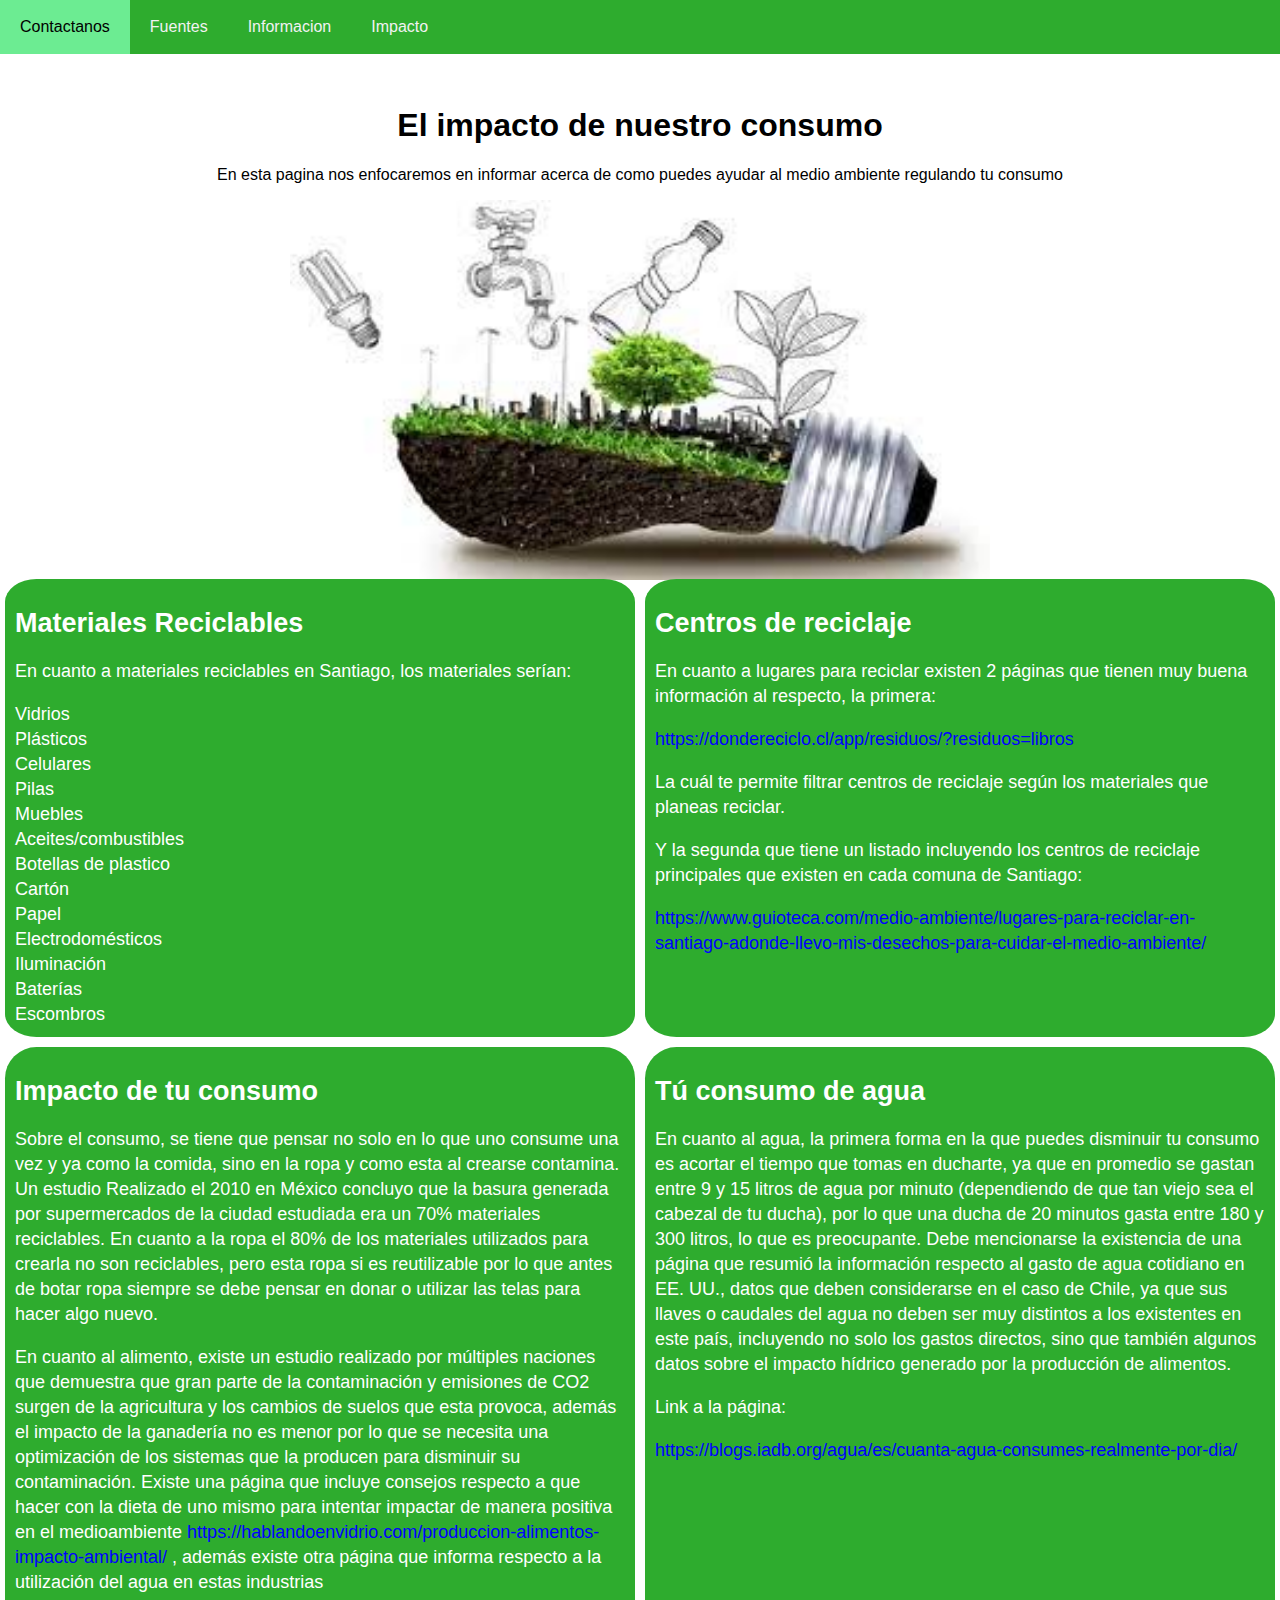
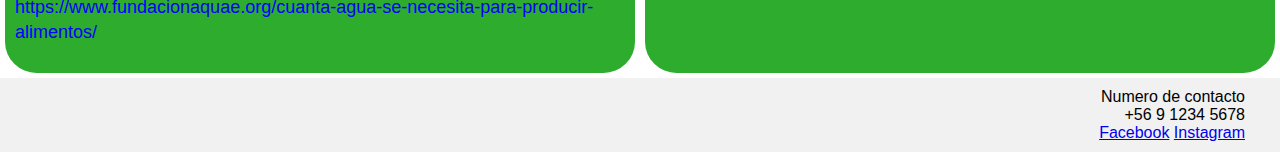
<file: index.html>
<!DOCTYPE html>
<html lang="en">
<head>
    <meta charset="UTF-8">
    <meta name="viewport" content="width=device-width, initial-scale=1.0">
    <link rel="stylesheet" href="pagina.css">
    <title>Proyecto Inicial</title>
</head>
<body>
    <div class="topnav">
        <a href="Paginapresentacion.html">Contactanos</a>
        <a href="#">Fuentes</a>
        <a href="#">Informacion</a>
        <a href="#">Impacto</a>
    </div>

    <div class="content">
        <h1> El impacto de nuestro consumo</h1>
        <p>En esta pagina nos enfocaremos en informar acerca de como puedes ayudar al
            medio ambiente regulando tu consumo
        </p>
        <img class ="foto" src="/img/descargar.jpg" alt="foto">
    </div>
    <div class = "fila">
        <div class="columna" style="background-color: rgb(46, 172, 46);"><h2 style="color: white;">Materiales Reciclables</h2>
            <p class="parrafo" style ="color: white;">En cuanto a materiales reciclables en Santiago, los materiales serían:</p>
        <li style ="color: white;">Vidrios</li> 
        <li style ="color: white;">Plásticos</li>
        <li style ="color: white;">Celulares</li>
        <li style ="color: white;">Pilas</li>
        <li style ="color: white;">Muebles</li>
        <li style ="color: white;">Aceites/combustibles</li>
        <li style ="color: white;">Botellas de plastico</li>
        <li style ="color: white;">Cartón</li>
        <li style ="color: white;">Papel</li>
        <li style ="color: white;">Electrodomésticos </li>
        <li style ="color: white;">Iluminación</li>
        <li style ="color: white;">Baterías</li>
        <li style ="color: white;">Escombros</li></div>
        <div class="columna" style="background-color: rgb(46, 172, 46);"><h2 style ="color: white;">Centros de reciclaje</h2>
        <p style ="color: white;">En cuanto a lugares para reciclar existen 2 páginas que tienen muy buena información al respecto, la primera:</p>
        <a class = "link" href="https://dondereciclo.cl/app/residuos/?residuos=libros" >https://dondereciclo.cl/app/residuos/?residuos=libros</a>
        <p style ="color: white;">La cuál te permite filtrar centros de reciclaje según los materiales que planeas reciclar.</p>
        <p style ="color: white;">Y la segunda que tiene un listado incluyendo los centros de reciclaje principales que existen en cada comuna de Santiago:</p>
        <a class="link" href="https://www.guioteca.com/medio-ambiente/lugares-para-reciclar-en-santiago-adonde-llevo-mis-desechos-para-cuidar-el-medio-ambiente/">
        https://www.guioteca.com/medio-ambiente/lugares-para-reciclar-en-santiago-adonde-llevo-mis-desechos-para-cuidar-el-medio-ambiente/</a></div>
    </div>
    <div class="fila">
        <div class="columna" style="background-color: rgb(46, 172, 46);"><h2 style ="color: white;">Impacto de tu consumo</h2>
            <p style ="color: white;">Sobre el consumo, se tiene que pensar no solo en lo que uno consume una vez y ya como la comida, sino en la ropa y como esta al crearse contamina. Un estudio Realizado el 2010 en México concluyo que la basura generada
               por supermercados de la ciudad estudiada era un 70% materiales reciclables. En cuanto a la ropa el 80% de los materiales utilizados para crearla no son reciclables, pero esta ropa si es reutilizable por lo que antes
               de botar ropa siempre se debe pensar en donar o utilizar las telas para hacer algo nuevo.</p>
            <p style ="color: white;">En cuanto al alimento, existe un estudio realizado por múltiples naciones que demuestra que gran parte de la contaminación y emisiones de CO2 surgen de la agricultura y los cambios de suelos que esta provoca, además
               el impacto de la ganadería no es menor por lo que se necesita una optimización de los sistemas que la producen para disminuir su contaminación. Existe una página que incluye consejos respecto a que hacer con la dieta
               de uno mismo para intentar impactar de manera positiva en el medioambiente <a class = "link" href="https://hablandoenvidrio.com/produccion-alimentos-impacto-ambiental/">https://hablandoenvidrio.com/produccion-alimentos-impacto-ambiental/</a>
               , además existe otra página que informa respecto a la utilización del agua en estas industrias 
               <a class = "link" href="https://www.fundacionaquae.org/cuanta-agua-se-necesita-para-producir-alimentos/">https://www.fundacionaquae.org/cuanta-agua-se-necesita-para-producir-alimentos/</a></p></div>
        <div class="columna" style="background-color: rgb(46, 172, 46);"><h2 style="color: white;">Tú consumo de agua </h2>
            <p style="color: white;"> En cuanto al agua, la primera forma en la que puedes disminuir tu consumo es acortar el tiempo que tomas en ducharte, ya que en promedio se gastan entre 9 y 15 litros de agua por minuto (dependiendo de que tan viejo
            sea el cabezal de tu ducha), por lo que una ducha de 20 minutos gasta entre 180 y 300 litros, lo que es preocupante. Debe mencionarse la existencia de una página que resumió la información respecto al gasto de agua cotidiano en EE. UU., datos
            que deben considerarse en el caso de Chile, ya que sus llaves o caudales del agua no deben ser muy distintos a los existentes en este país, incluyendo no solo los gastos directos, sino que también algunos datos sobre el impacto hídrico generado por la producción de alimentos. </p>
            <p style="color: white;">Link a la página:</p> <a class= "link" href="https://blogs.iadb.org/agua/es/cuanta-agua-consumes-realmente-por-dia/">https://blogs.iadb.org/agua/es/cuanta-agua-consumes-realmente-por-dia/</a></div>
    </div>
    <div class="footer">
        <div class="informacionDe">Numero de contacto</div>
        <div class="informacionDe">+56 9 1234 5678</div>
        <div class="informacionDe">
            <a href="#">Facebook</a>
            <a href="#">Instagram</a>
        </div>
        
    </div>
</body>
</html>
</file>
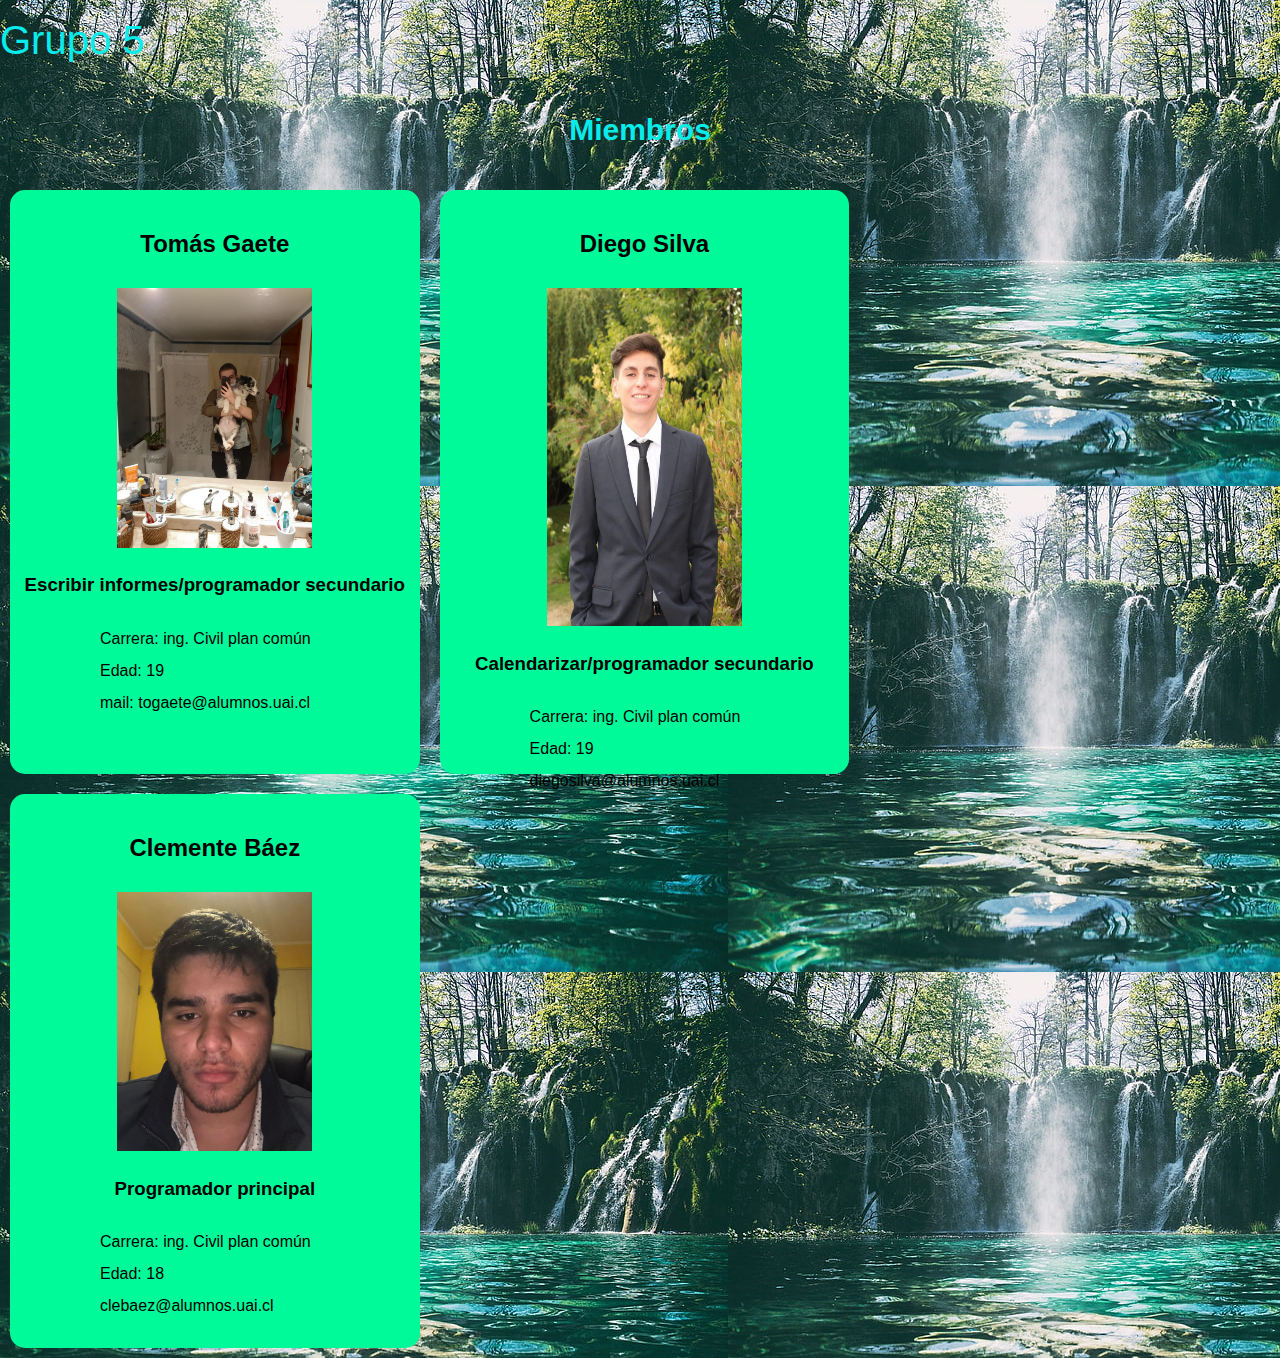
<file: Paginapresentacion.html>
<!DOCTYPE html>
<html lang="en">
<head>
    <meta charset="UTF-8">
    <meta http-equiv="X-UA-Compatible" content="IE=edge">
    <meta name="viewport" content="width=device-width, initial-scale=1.0">
    <title>Grupo 5</title>
    <link rel="stylesheet" href="normalize.css">
    <link rel="stylesheet" href="estilo.css">
</head>
<body>
    <header class="site-header content-header">Grupo 5</header>
    <main class="contendor">
        <h1>Miembros </h1>
        <div class="Miembros">
            <section class="estudiante">
            <h2>Tomás Gaete</h2>
            <img class="yo" src="fotot.jpg" alt="">
            <h3>Escribir informes/programador secundario</h3>
            <ul>
                <ul>Carrera: ing. Civil plan común</ul>
                <ul>Edad: 19</ul>
                <ul>mail: togaete@alumnos.uai.cl</ul>
            </ul>
            </section>
            <section class="estudiante">
            <h2>Diego Silva</h2>
            <img class="diego" src="fotod.jpg" alt="">
            <h3>Calendarizar/programador secundario</h3>
            <ul>
                <ul>Carrera: ing. Civil plan común</ul>
                <ul>Edad: 19</ul>
                <ul>diegosilva@alumnos.uai.cl</ul>
            </ul>
            </section>
            <section class="estudiante">
            <h2>Clemente Báez</h2>
            <img class="clemente" src="fotoc.jpg" alt="">
            <h3>Programador principal</h3>
            <ul>
                <ul>Carrera: ing. Civil plan común</ul>
                <ul>Edad: 18</ul>
                <ul>clebaez@alumnos.uai.cl</ul>
            </ul>
            </section>
        </div>


    </main>
</body>
</html>
</file>
<file: pagina.css>
* {
    box-sizing: border-box;
  }

body {
    margin: 0;
    font-family: Arial, Helvetica, sans-serif;
}

.topnav {
    background-color: rgb(46, 172, 46);
    display: flex;
}

.topnav a {
    color: #f2f2f2;
    text-align: center;
    padding: 18px 20px;
    text-decoration: none;
}

.topnav a:hover {
    background-color: rgb(108, 236, 146);
    color: black;
}

.content {
    margin-top: 20px;
    background-color: rgb(255, 255, 255);
    padding: 12px;
    height: 500px;
    text-align: center;
}

.foto {

    align-content: center;
    height: 380px;
    width: 700px;

}

.fila {
    display: -webkit-flex;
    display: flex;

}

.columna {
    line-height: 25px;
    font-size: 18px;
    font-family: inherit;
    border-radius: 5%;
    -webkit-flex: 1;
    -ms-flex: 1;
    flex: 1;
    padding: 10px;
    min-height: flex;
    height: flex;
    max-height: flex;
    max-width: 40% 40%;
    margin: 5px;
    text-decoration: none;

}

.link {
    color: blue;
    text-decoration: none;
}

.footer {
    background-color: #f1f1f1;
    padding: 10px;
}

.informacionDe {
    text-align: right;
    margin-right: 25px;
    text-align: right;
    justify-content: space-between;
}

@media (max-width: 600px) {
    .row {
      -webkit-flex-direction: column;
      flex-direction: column;
    }
  }
</file>
<file: estilo.css>
html {
    box-sizing: border-box;
    font-size: 62.5%; /** Reset rems **/
}
  *, *:before, *:after {
    box-sizing: inherit;
}
header{
    font-size: 4rem;
    color: rgb(9, 236, 236);
}
body {
    font-family: 'Segoe UI', Tahoma, Geneva, Verdana, sans-serif;
    font-size: 1.6rem;
    line-height: 2;
}

h1 {
    font-size: 3rem;
}
.contendor h1 {
    color: rgb(9, 236, 236);
    text-align: center;
}
.Miembros {
display: flex;
flex-wrap: wrap;
}
.estudiante {
    width: 32%;
    background-color: mediumspringgreen;
    margin: 1rem;
    padding: 1rem;
    border-radius: 1.5rem;
    justify-content: space-around;
}

h3{
    text-align: center;
}

h2 {
    text-align: center;
}
body {
    background-image:url("fondopg.jpg");
}
.yo{
    display: block;
  margin-left: auto;
  margin-right: auto;
  width: 50%;
  height: flex;
}
.clemente{
    display: block;
  margin-left: auto;
  margin-right: auto;
  width: 50%;
  height: flex;
}
.diego{
    display: block;
  margin-left: auto;
  margin-right: auto;
  width: 50%;
  height: 60%;
}
</file>
